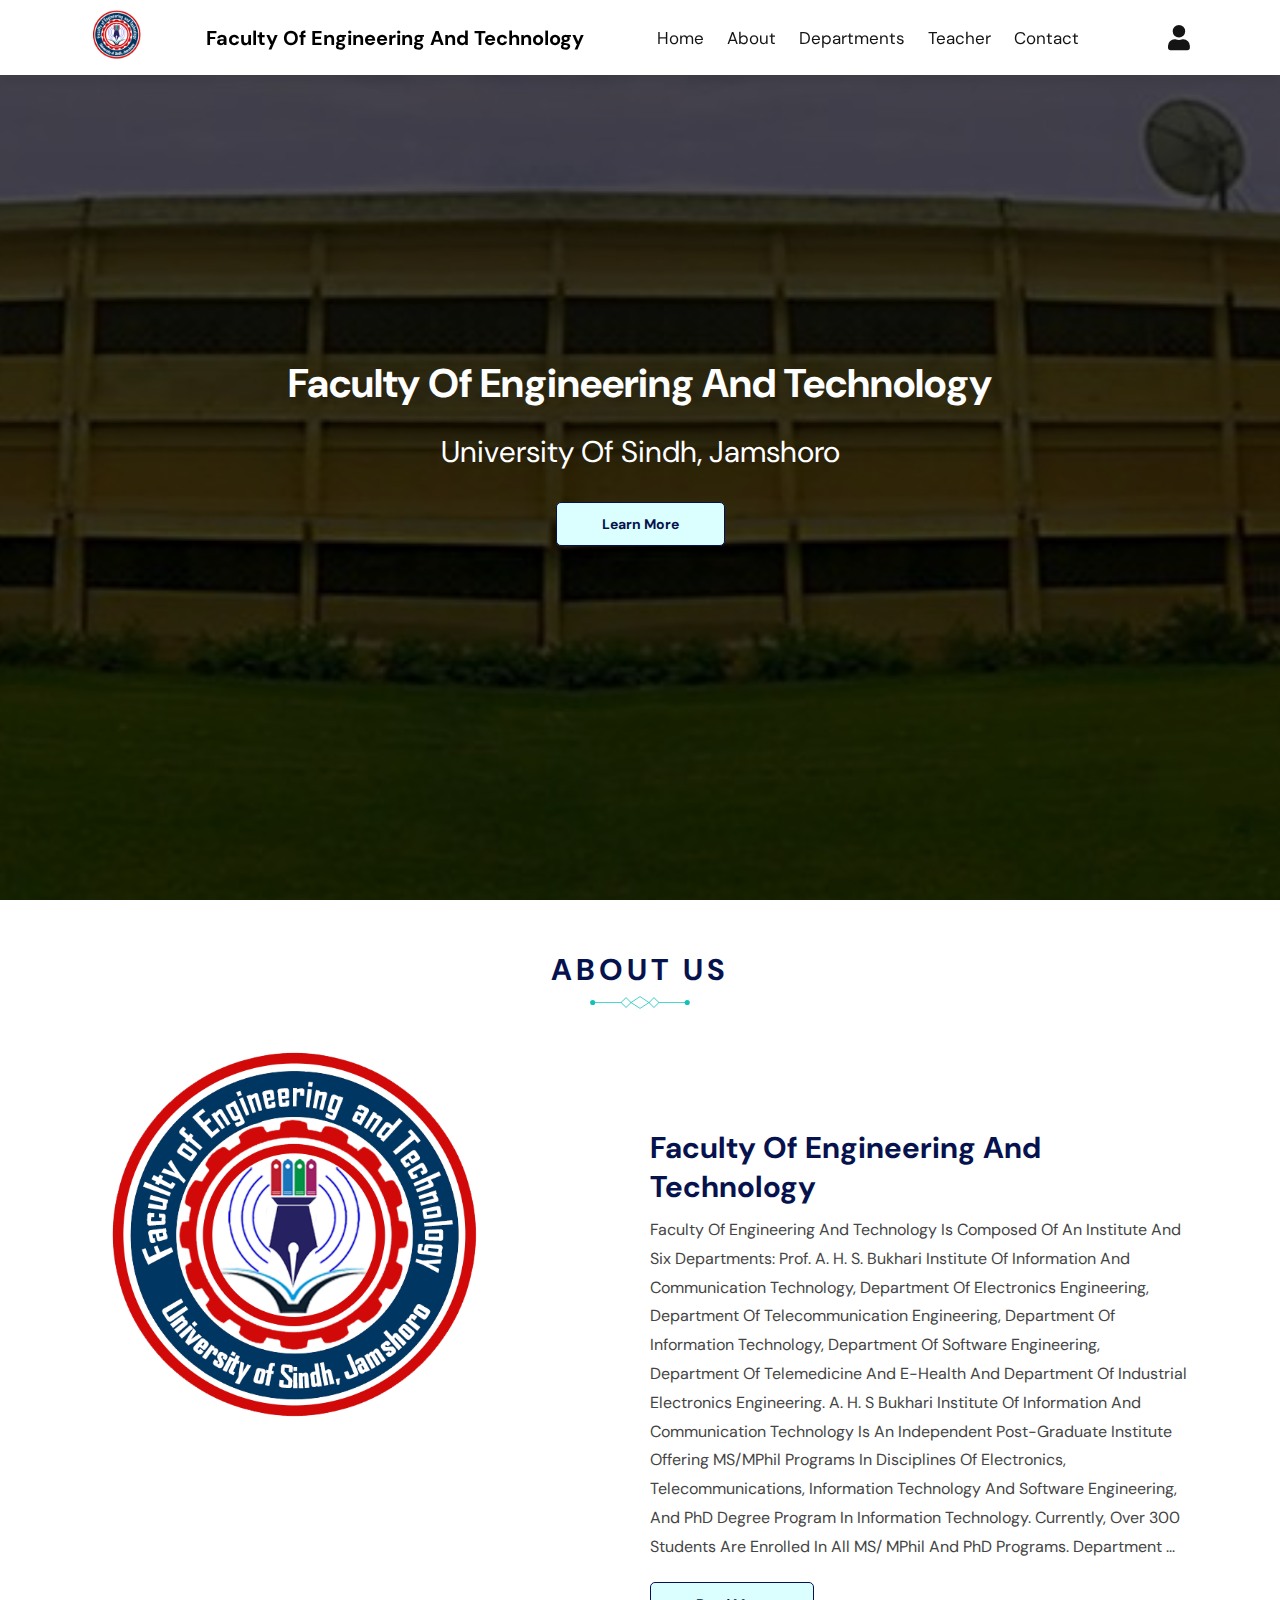
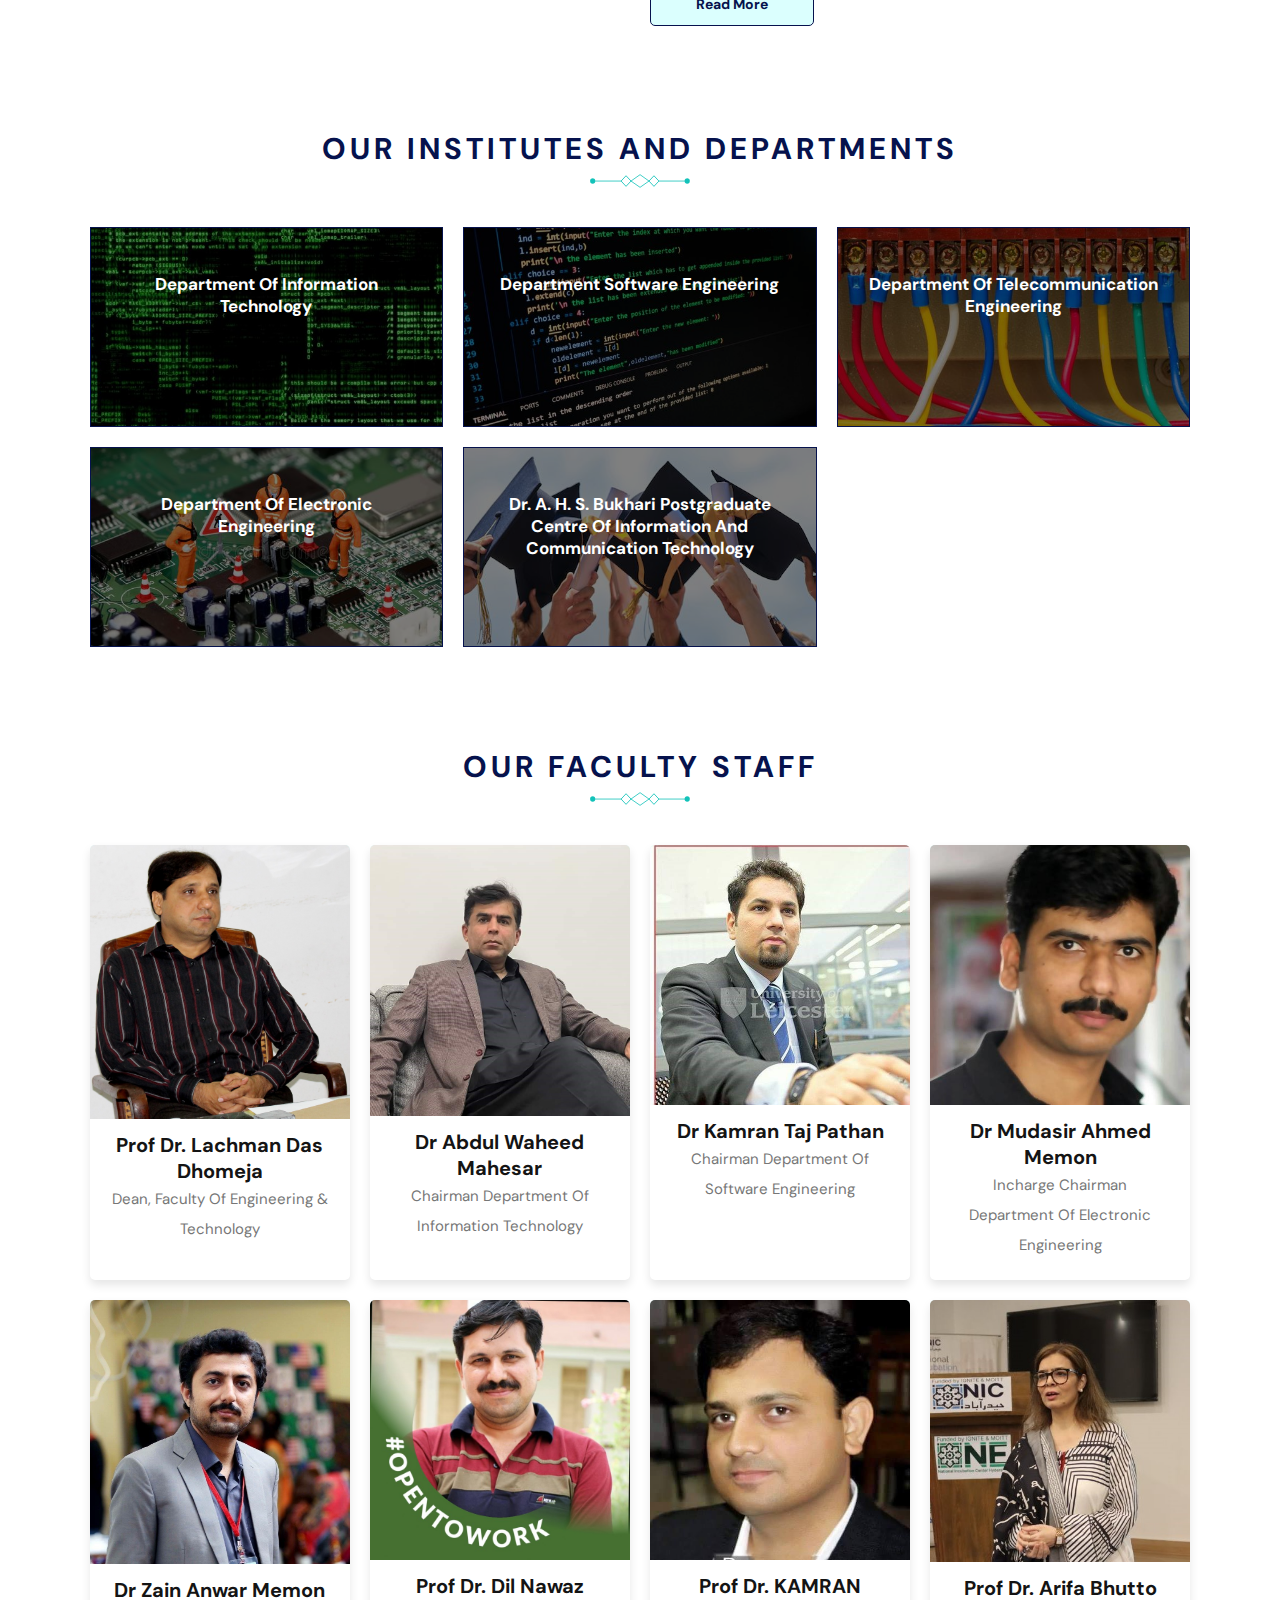
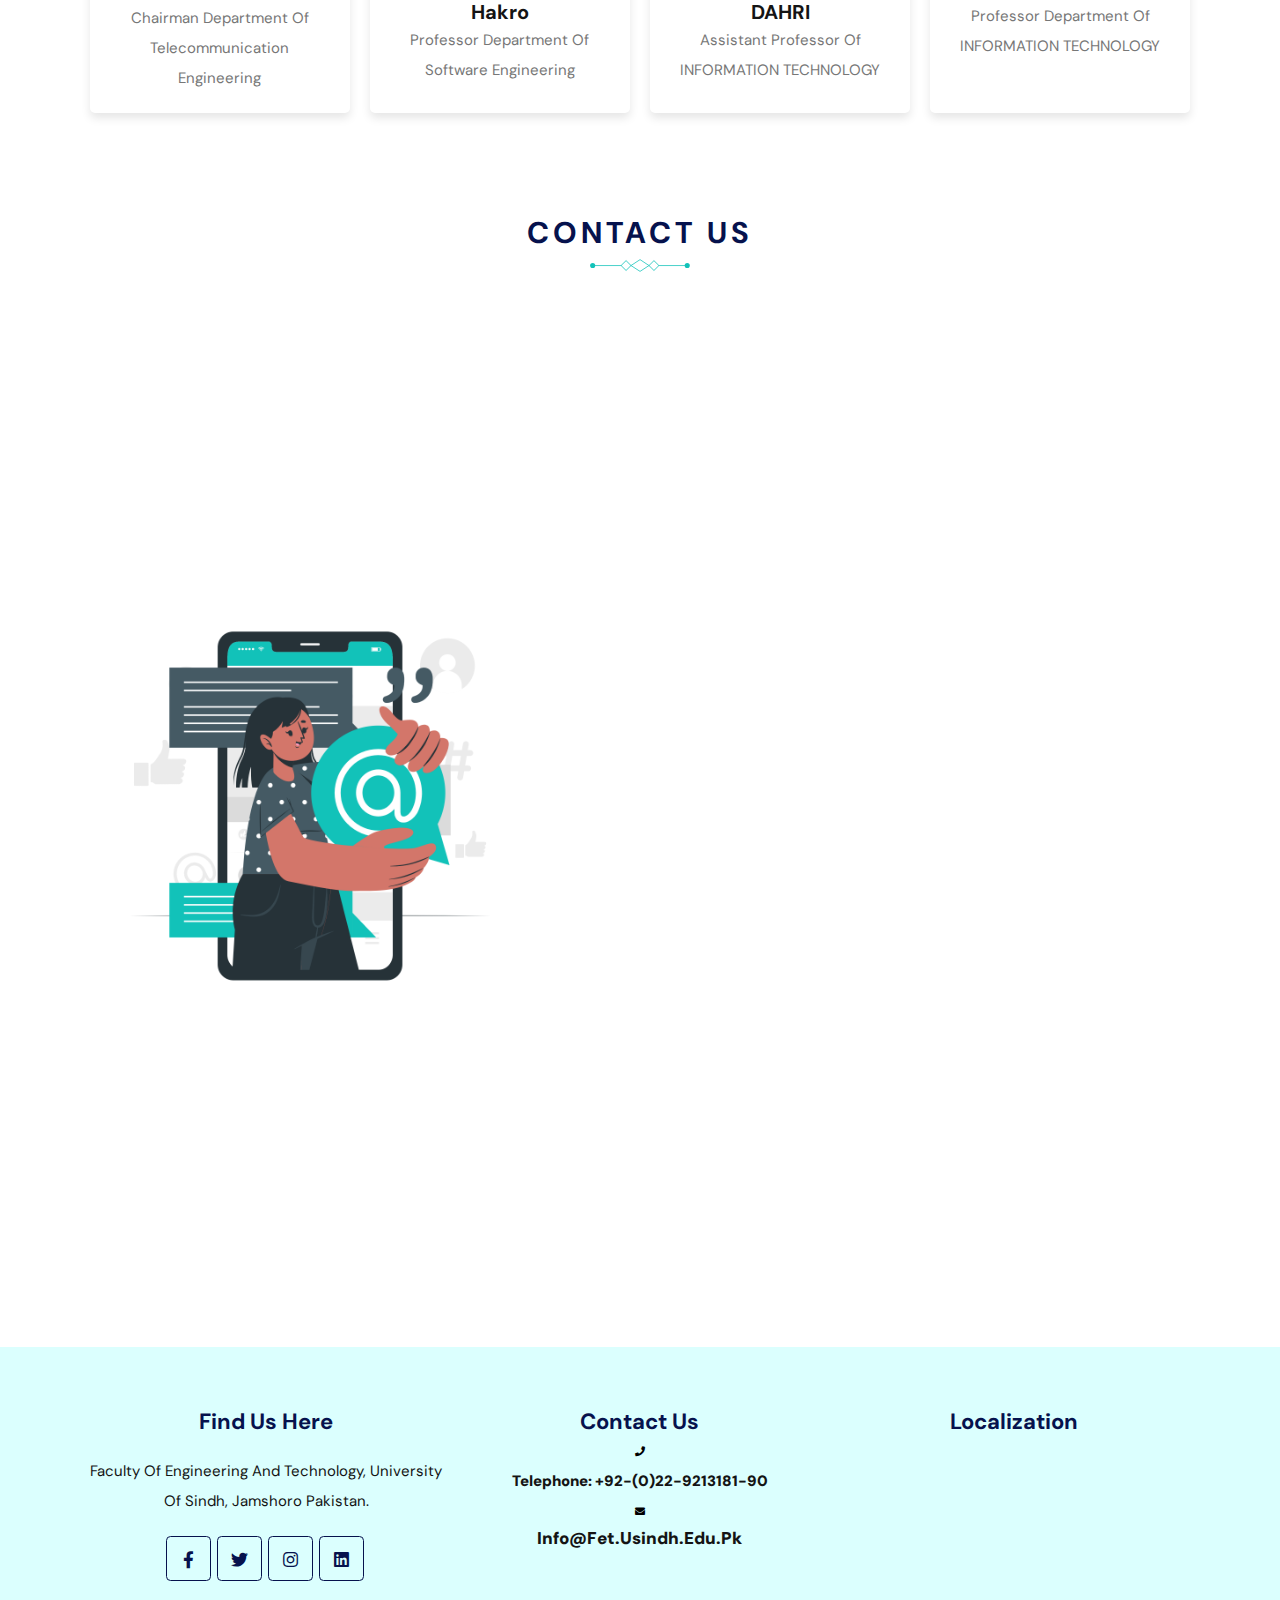
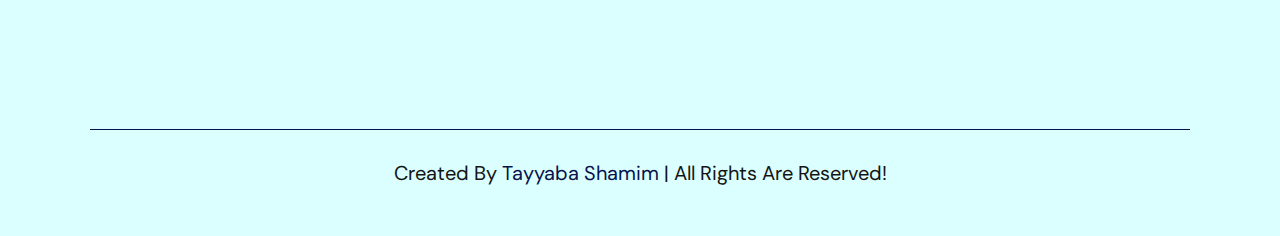
<file: index.html>
<!DOCTYPE html>
<html lang="en">

<head>
    <link rel="icon" type="image/x-icon" href="images/fet logo.png" />
    <title>FET, UOS</title>
    <!-- font awesome cdn link  -->
    <link rel="stylesheet" href="https://cdnjs.cloudflare.com/ajax/libs/font-awesome/5.15.4/css/all.min.css">

    <link rel="stylesheet" href="https://unpkg.com/swiper/swiper-bundle.min.css" />
    <!-- custom css link -->
    <link rel="stylesheet" href="css/style.css">

</head>

<body>

    <!-- header section starts -->

    <header class="header">

        <a href="#" class="logo"><img src="images/fet logo.png" alt="" height="50"></i> </a>
        <h1>Faculty Of Engineering And Technology</h1>

        <nav class="navbar">
            <a href="#home" class="hover-underline">home</a>
            <a href="#about" class="hover-underline">about</a>
            <a href="#subjects" class="hover-underline">Departments</a>
            <a href="#teacher" class="hover-underline">teacher</a>
            <a href="#contact" class="hover-underline">contact</a>

        </nav>

        <div class="icons">
            <div id="login-btn" class="fas fa-user"></div>
            <div id="menu-btn" class="fas fa-bars"></div>
        </div>

        <!-- login form -->

        <form action="" class="login-form" id="login-form">
            <h3>login form</h3>
            <input type="email" placeholder="enter your email" class="box">
            <input type="password" placeholder="enter your password" class="box">
            <div class="remember">
                <input type="checkbox" name="" id="remember">
                <label for="remember-me">remember me</label>
            </div>
            <a href="" class="btn">
                <span class="text text-1">login now</span>
                <span class="text text-2" aria-hidden="true">login now</span>
            </a>
        </form>

    </header>

    <!-- header section ends -->

    <!-- home section starts-->

    <section class="home" id="home">
        <div class="content">
            <h3 id="slider-heading">Faculty Of Engineering And Technology</h3>
            <p id="slider-description">University of Sindh, Jamshoro</p>
            <a href="./learnmore.html" class="btn">
                <span class="text text-1">learn more</span>
                <span class="text text-2" aria-hidden="true">learn more</span>
            </a>
        </div>
    </section>
    <!-- home section ends -->

    <!-- about section starts -->

    <section class="about" id="about">

        <h1 class="heading">about us</h1>

        <div class="container">

            <figure class="about-image">
                <img src="images/fet logo.png" alt="" height="380">
            </figure>

            <div class="about-content">
                <h3>Faculty Of Engineering and Technology</h3>

                <p>Faculty of Engineering and Technology is composed of an Institute and six departments: Prof. A. H. S.
                    Bukhari Institute of Information and Communication Technology, Department of Electronics
                    Engineering, Department of Telecommunication Engineering, Department of Information Technology,
                    Department of Software Engineering, Department of Telemedicine and e-Health and Department of
                    Industrial Electronics Engineering. A. H. S Bukhari Institute of Information and Communication
                    Technology is an independent post-graduate institute offering MS/MPhil programs in disciplines of
                    Electronics, Telecommunications, Information Technology and Software Engineering, and PhD degree
                    program in Information Technology. Currently, over 300 students are enrolled in all MS/ MPhil and
                    PhD programs. Department ... </p>
                <a href="learnmore.html" class="btn">
                    <span class="text text-1">read more</span>
                    <span class="text text-2" aria-hidden="true">read more</span>
                </a>
            </div>

        </div>

    </section>

    <!-- about section ends -->

    <!-- subjects section starts -->

    <section class="subjects" id="subjects">

        <h1 class="heading">Our Institutes and Departments</h1>

        <div class="box-container">

            <div class="box">
                <img src="images/it2.jpg" alt="">
                <h3>Department of Information Technology</h3>

            </div>

            <div class="box">
                <img src="images/IT.jpg" alt="">
                <h3>Department Software Engineering</h3>

            </div>

            <div class="box">
                <img src="images/telecom.jpg" alt="">
                <h3>Department of Telecommunication Engineering</h3>

            </div>

            <div class="box">
                <img src="images/electronic.jpg" alt="">
                <h3>Department of Electronic Engineering
                </h3>

            </div>
            <div class="box">
                <img src="images/degree.jpg" alt="">
                <h3>Dr. A. H. S. Bukhari Postgraduate Centre of Information and Communication Technology</h3>

            </div>


        </div>

    </section>

    <!-- subject section ends -->


    <!-- teacher section starts -->

    <section class="teacher" id="teacher">

        <h1 class="heading">Our Faculty Staff</h1>

        <div class="box-container">

            <div class="box">
                <div class="image">
                    <img src="images/deen.jpg" alt="">
                </div>
                <div class="content">
                    <h3>Prof Dr. Lachman Das Dhomeja</h3>
                    <span>Dean, Faculty Of Engineering & Technology</span>
                </div>
            </div>

            <div class="box">
                <div class="image">
                    <img src="images/abdulwaheed.jpeg" alt="">

                </div>
                <div class="content">
                    <h3>Dr Abdul Waheed Mahesar</h3>
                    <span>Chairman Department of Information Technology</span>
                </div>
            </div>

            <div class="box">
                <div class="image">
                    <img src="images/kamrantaj.jpg" alt="">

                </div>
                <div class="content">
                    <h3>Dr Kamran Taj Pathan</h3>
                    <span>Chairman Department of Software Engineering</span>
                </div>
            </div>

            <div class="box">
                <div class="image">
                    <img src="images/electronics.jpg" alt="">

                </div>
                <div class="content">
                    <h3>Dr Mudasir Ahmed Memon</h3>
                    <span>Incharge Chairman Department of Electronic Engineering</span>
                </div>
            </div>
            <div class="box">
                <div class="image">
                    <img src="images/zain.jpg" alt="">

                </div>
                <div class="content">
                    <h3>Dr Zain Anwar Memon</h3>
                    <span> Chairman Department of Telecommunication Engineering</span>
                </div>
            </div>

            <div class="box">
                <div class="image">
                    <img src="images/dilnawaz.jpeg" alt="">
                </div>
                <div class="content">
                    <h3>Prof Dr. Dil Nawaz Hakro</h3>
                    <span>Professor Department of Software Engineering</span>
                </div>
            </div>
            <div class="box">
                <div class="image">
                    <img src="images/kamran.jpeg" alt="">
                </div>
                <div class="content">
                    <h3>Prof Dr. KAMRAN DAHRI</h3>
                    <span>Assistant Professor of INFORMATION TECHNOLOGY</span>
                </div>
            </div>
            <div class="box">
                <div class="image">
                    <img src="images/arifabhutto.jpeg" alt="">
                </div>
                <div class="content">
                    <h3>Prof Dr. Arifa Bhutto</h3>
                    <span>Professor Department of INFORMATION TECHNOLOGY</span>
                </div>
            </div>
        </div>

    </section>

    <!-- teacher section ends -->





    <!-- contact section starts -->

    <section class="contact" id="contact">

        <h1 class="heading">contact us</h1>

        <div class="row">
            <div class="image">
                <img src="images/contact.png" alt="">
            </div>
            <iframe
                src="https://docs.google.com/forms/d/e/1FAIpQLSeRMNXb_6tBMJXq2VZNw_b437uy9IbJMWwNNLim9PPh_DbO1g/viewform?embedded=true"
                width="640" height="986" frameborder="0" marginheight="0" marginwidth="0">Loading…</iframe>
            </form>
        </div>

    </section>

    <!-- contact section ends -->

    <!-- footer section stars -->

    <section class="footer">

        <div class="box-container">

            <div class="box">
                <h3>find us here</h3>
                <p>Faculty of Engineering and Technology, University of Sindh, Jamshoro Pakistan.</p>
                <div class="share">
                    <a href="https://www.facebook.com/uosindh/" class="fab fa-facebook-f"></a>
                    <a href="#" class="fab fa-twitter"></a>
                    <a href="#" class="fab fa-instagram"></a>
                    <a href="#" class="fab fa-linkedin"></a>
                </div>
            </div>

            <div class="box">
                <h3>contact us</h3>
                <div id="phone" class="fas fa-phone">
                    <p>Telephone: +92-(0)22-9213181-90</p>
                </div>

                <div id="email" class="fas fa-envelope"><a href="https://www.info@fet.usindh.edu.pk"
                        class="link">info@fet.usindh.edu.pk</a></div>
            </div>

            <div class="box">
                <h3>localization</h3>

                <iframe
                    src="https://www.google.com/maps/embed?pb=!1m18!1m12!1m3!1d3603.598074568664!2d68.25997007360543!3d25.41826112271457!2m3!1f0!2f0!3f0!3m2!1i1024!2i768!4f13.1!3m3!1m2!1s0x394c7969d688b2c7%3A0xbe153ec895be2a7d!2sFaculty%20of%20Engineering%20and%20Technology!5e0!3m2!1sen!2sus!4v1718101564242!5m2!1sen!2sus"
                    width="200" height="250" style="border:0;" allowfullscreen="" loading="lazy"
                    referrerpolicy="no-referrer-when-downgrade"></iframe>
            </div>

        </div>
        <div class="credit">created by <span>Tayyaba Shamim </span>| all rights are reserved!</div>
    </section>

    <!-- footer section ends -->


    <script src="https://unpkg.com/swiper/swiper-bundle.min.js"></script>
    <!-- custom js -->
    <script src="js/script.js"></script>
</body>

</html>
</file>
<file: css/style.css>
@import url("https://fonts.googleapis.com/css2?family=DM+Sans:wght@400;700&family=Forum&display=swap");

:root{
  --primary-color: #06124d;
  --secondary: #dbfffe;
  --black: #141414;
  --white: #fff;
  --box-shadow: 0 .5rem 1rem rgba(0, 0, 0, 0.1);
}

*{
  font-family: 'DM Sans', sans-serif;
  margin: 0; padding: 0;
  box-sizing: border-box;
  outline: none; border: none;
  text-decoration: none;
  text-transform: capitalize;
  transition: all .2s linear;
  
}

html{
  font-size: 62.5%;
  overflow-x: hidden;
  scroll-padding-top: 9rem;
  scroll-behavior: smooth;
}

html::-webkit-scrollbar{
  width: 1rem;
}

html::-webkit-scrollbar-track{
  background: transparent;
}

html::-webkit-scrollbar-thumb{
  background: var(--primary-color);
}

section{
  padding: 5rem 7%;
}

.heading{
  position: relative;
  color: var(--primary-color);
  font-size: 3rem;
  font-weight: 700;
  text-transform: uppercase;
  letter-spacing: .4rem;
  text-align: center;
  margin-bottom: 3rem;
  
}

.heading::after{
  content: url('../images/separator.svg');
  display: block;
  width: 10rem;
  margin-inline: auto;
  margin-top: -1rem;
}

.btn{
  position: relative;
  display: inline-block;
  margin-top: 1rem;
  color: var(--primary-color);
  font-size: 1.4rem;
  font-weight: 700;
  text-transform: uppercase;
  max-width: max-content;
  border: .1rem solid var(--primary-color);
  background: var(--secondary);
  padding: 1.2rem 4.5rem;
  overflow: hidden;
  z-index: 1;
  border-radius: .5rem;
}

.btn::before{
  content: "";
  position: absolute;
  bottom: 100%; left: 50%;
  transform: translateX(-50%);
  width: 200%; height: 200%;
  border-radius: 50%;
  background-color: var(--primary-color);
  transition: 500ms ease;
  z-index: -1;
}

.btn .text{
  transition: 250ms ease;
}

.btn .text-2{
  position: absolute;
  top: 100%; left: 50%;
  transform: translateX(-50%);
  min-width: max-content;
  color: var(--secondary);
}

.btn:is(:hover, :focus-visible)::before{
  bottom: -50%;
}

.btn:is(:hover, :focus-visible) .text-1{
  transform: translateY(-4rem);
}

.btn:is(:hover, :focus-visible) .text-2{
  top: 50%;
  transform: translate(-50%, -50%);
}

.shine{
  position: relative;
}

.shine::after{
  content: "";
  position: absolute;
  top: 0; left: 0; 
  width: 50%;
  height: 100%;
  background-image: linear-gradient(to right, transparent 0%, #fff6 100%);
  transform: skewX(-0.08turn) translateX(-180%);
}

.shine:is(:hover, :focus-within)::after{
  transform: skewX(-0.08turn) translateX(275%);
  transition: 1000ms ease;
}

/* header */

.header{
  position: fixed;
  top: 0; left: 0; right: 0;
  z-index: 1000;
  background: var(--white);
  box-shadow: var(--box-shadow);
  display: flex;
  justify-content: space-between;
  align-items: center;
  padding: 1rem 7%;
}

.header .logo{
  font-family: Arial, Helvetica, sans-serif;
  font-size: 2rem;
  font-weight: bolder;
  color: var(--black);
}

.header .logo i{
  color: var(--primary-color);
  padding-right: .5rem;
 
 
}
.header.logo.h1{

  font-family: Arial, Helvetica, sans-serif;
  font-size: 2rem;
  font-weight: bolder;
  color: var(--primary-color);

}
.header .navbar a{
  font-size: 1.7rem;
  color: var(--black);
  margin: 0 1rem;
  padding-block: 1rem;
}

.header .navbar a:hover{
  color: var(--primary-color);
}

.header .navbar .hover-underline{
  position: relative;
  max-width: max-content;
}

.header .navbar .hover-underline::after{
  content: '';
  position: absolute;
  left: 0; bottom: 0;
  width: 100%;
  height: .5rem;
  border-block: .1rem solid var(--primary-color);
  transform: scaleX(0.2);
  opacity: 0;
  transition: 500ms ease;
}

.header .navbar .hover-underline:is(:hover, :focus-visible)::after{
  transform: scaleX(1);
  opacity: 1;
}

.header .icons div{
  font-size: 2.5rem;
  margin-left: 1.7rem;
  color: var(--black);
  cursor: pointer;
}

.header .icons div:hover{
  color: var(--primary-color);
}

#menu-btn{
  display: none;
}

.header .login-form{
  position: absolute;
  top: 115%; right: -105%;
  background: var(--white);
  box-shadow: .5rem;
  width: 35rem;
  box-shadow: var(--box-shadow);
  padding: 2rem;
}

.header .login-form.active{
  right: 2rem;
  transition: .4s linear;
}

.header .login-form h3{
  font-size: 2.2rem;
  color: var(--black);
  text-align: center;
  margin-bottom: .7rem;
}

.header .login-form .box{
  font-size: 1.5rem;
  margin: .7rem 0;
  border: .1rem solid rgba(0, 0, 0, 0.1);
  padding: 1rem 1.2rem;
  color: var(--black);
  text-transform: none;
  width: 100%;
}

.header .login-form .remember{
  display: flex;
  align-items: center;
  gap: .5rem;
  margin: .7rem 0;
}

.header .login-form .remember label{
  font-size: 1.5rem;
  color: var(--black);
  cursor: pointer;
}

/* home */
.home {
  position: relative;
  min-height: 100vh;
  display: flex;
  align-items: center;
  justify-content: center;
  overflow: hidden;
  padding: 20px;
  box-sizing: border-box;
  background-size: cover;
  background-position: center;
  transition: background-image 1s ease-in-out;
}

.home::before {
  content: "";
  position: absolute;
  top: 0;
  left: 0;
  right: 0;
  bottom: 0;
  background: rgba(0, 0, 0, 0.7); /* Blackish overlay */
  z-index: 1; /* Ensure it’s above the background image but behind the text */
}
.home::after {
  content: "";
  position: absolute;
  top: 0;
  left: 0;
  right: 0;
  bottom: 0;
  background: rgba(0, 0, 0, 0.5); /* Adjust the opacity for desired darkness */
  z-index: -1; /* Ensure it’s behind the content but above the background image */
}

.home .content {
  position: relative;
  z-index: 2; /* Ensure the content is above the overlay */
  max-width: 100rem;
  text-align: center;
  display: flex;
  flex-direction: column;
  justify-content: center;
  align-items: center;
}

.home .content h3 {
  font-size: 4rem;
  color: var(--white);
  line-height: 1.2;
  margin: 0.5rem 0;
}

.home .content p {
  font-size: 3rem;
  line-height: 2;
  color: var(--white);
  padding: 1rem 0;
  margin: 0;
}


@media (max-width: 768px) {
  .home {
      padding: 10px;
  }
  .home .content {
      font-size: 0.9em;
  }
  .home .content h3 {
      font-size: 4rem;
  }
  .home .content p {
      font-size: 1.25rem;
  }
}

@media (max-width: 480px) {
  .home {
      padding: 5px;
  }
  .home .content {
      font-size: 0.8em;
  }
  .home .content h3 {
      font-size: 3rem;
  }
  .home .content p {
      font-size: 1rem;
  }
}
/* ends */

/* about */

.about .container{
  display: flex;
  flex-wrap: wrap;
}

.about .container .about-image{
  position: relative;
  flex: 1 1 40rem;
}

.about .container .about-image .about-img{
  position: absolute;
  bottom: -10rem;
  right: -1rem;
  width: 25rem;
  padding-block: 5rem;
}

.about .container .about-content{
  flex: 1 1 50rem;
  padding-left: 6rem;
  padding-top: 8rem;
}

.about .container .about-content h3{

  font-size: 3rem;
  color: var(--primary-color);
}

.about .container .about-content p{
  font-size: 1.6rem;
  color: #444;
  padding: 1rem 0;
  line-height: 1.8;
}

/* ends */

/* subjects */
.subjects .box-container {
  display: grid;
  grid-template-columns: repeat(auto-fit, minmax(30rem, 1fr)); /* Increase min size from 25rem to 30rem */
  gap: 2rem;
  position: relative;
}

.subjects .box-container .box {
  padding: 4rem 3rem; /* Increase padding for larger content area */
  text-align: center;
  border: .1rem solid var(--primary-color);
  background: var(--secondary);
  cursor: pointer;
  position: relative;
  overflow: hidden;
  min-height: 20rem; /* Increase the height of the box */
}

.subjects .box-container .box::before {
  content: '';
  position: absolute;
  top: 0;
  left: 0;
  width: 100%;
  height: 100%;
  background: rgba(0, 0, 0, 0.5); /* Blackish overlay */
  z-index: 1;
}

.subjects .box-container .box img {
  position: absolute;
  top: 0;
  left: 0;
  width: 100%;
  height: 100%;
  object-fit: cover;
  z-index: 0;
}

.subjects .box-container .box h3, 
.subjects .box-container .box p {
  position: relative;
  z-index: 2;
  color: #fff;
}

.subjects .box-container .box h3 {
  font-size: 1.7rem;
  padding: .5rem 0;
  text-transform: capitalize;
}

.subjects .box-container .box p {
  font-size: 1.5rem;
  line-height: 2;
}

.subjects .box-container .box:hover::before {
  background: gray;
  background-color: transparent;
}

/* end */


/* teacher */

.teacher .box-container{
  display: grid;
  grid-template-columns: repeat(auto-fit, minmax(25rem, 1fr));
  gap: 2rem;
}

.teacher .box-container .box{
  background: var(--white);
  box-shadow: var(--box-shadow);
  border-radius: .5rem;
  position: relative;
  overflow: hidden;
  text-align: center;
}

.teacher .box-container .box .image{
  position: relative;
  overflow: hidden;
}

.teacher .box-container .box .image img{
  background: var(--secondary);
  width: 100%;
  
}

.teacher .box-container .box:hover .image .share{
  bottom: 0;
}

.teacher .box-container .box .image .share{
  position: absolute;
  bottom: -10rem; 
  left: 0; right: 0;
  padding: 2rem;
}

.teacher .box-container .box .image .share a{
  height: 4rem;
  width: 4rem;
  line-height: 4rem;
  font-size: 2rem;
  margin: 0 1rem;
  color: var(--secondary);
  background: var(--primary-color);
  border-radius: .5rem;
}

.teacher .box-container .box .image .share a:hover{
  color: var(--primary-color);
  background: var(--secondary);
}

.teacher .box-container .box .content{
  padding: 2rem;
  padding-top: 1rem;
  align-items: center;
}

.teacher .box-container .box .content h3{
  font-size: 2rem;
  color: var(--black);
}

.teacher .box-container .box .content span{
  font-size: 1.5rem;
  line-height: 2;
  color: #777;
}

/* ends */




/* contact */

.contact .row{
  display: flex;
  flex-wrap: wrap;
  align-items: center;
  gap: 2rem;
}

.contact .row .image{
  flex: 1 1 40rem;
}

.contact .row .image img{
  width: 100%;
}

.contact .row form{
  flex: 1 1 40rem;
  border: 0.1rem solid var(--primary-color);
  padding: 2rem;
}

/* ends */

/* footer */

.footer{
  background: var(--secondary);
  text-align: center;
}

.footer .box-container{
  display: grid;
  grid-template-columns: repeat(auto-fit, minmax(25rem, 1fr));
  gap: 2rem;
}

.footer .box-container .box h3{
  font-size: 2.2rem;
  color: var(--primary-color);
  padding: 1rem 0;
}

.footer .box-container .box p{
  font-size: 1.5rem;
  color: var(--black);
  line-height: 2;
  padding: 1rem 0;
}

.footer .box-container .box .share{
  margin-top: 1rem;
}

.footer .box-container .box .share a{
  height: 4.5rem;
  width: 4.5rem;
  line-height: 4.5rem;
  border-radius: 10%;
  font-size: 1.7rem;
  border: .1rem solid var(--primary-color);
  color: var(--primary-color);
  margin-right: .3rem;
  text-align: center;
}

.footer .box-container .box .share a:hover{
  background: var(--primary-color);
  color: var(--white);
}

.footer .box-container .box .link{
  font-size: 1.7rem;
  line-height: 2;
  color: var(--black);
  padding: .5rem 0;
  display: block;
}

.footer .box-container .box .link:hover{
  color: var(--primary-color);
  text-decoration: underline;
}

.footer .credit{
  font-size: 2rem;
  margin-top: 3rem;
  padding-top: 3rem;
  text-align: center;
  color: var(--black);
  border-top: .1rem solid var(--primary-color);
}

.footer .credit span{
  color: var(--primary-color);
}

/* ends */

/* media queries */

@media (max-width:991px){

  html{
    font-size: 55%;
  }

  .header{
    padding: 2rem 4rem;
  }

  section{
    padding: 3rem 2rem;
  }

}

@media (max-width:768px){

  #menu-btn{
    display: inline-block;
  }

  .header .navbar{
    position: absolute;
    top: 110%; right: -110%;
    width: 30rem;
    box-shadow: var(--box-shadow);
    border-radius: .5rem;
    background: var(--white);
  }

  .header .navbar.active{
    right: 2rem;
    transition: .4s linear;
  }

  .header .navbar a{
    font-size: 2rem;
    margin: 1rem 2.5rem;
    display: block;
  }

  .home .content h3{
    font-size: 3rem;
  }

  .about .container .about-content{
    padding-left: 0;
  }

}

@media (max-width:450px){
  html{
    font-size: 50%;
  }
}
</file>
